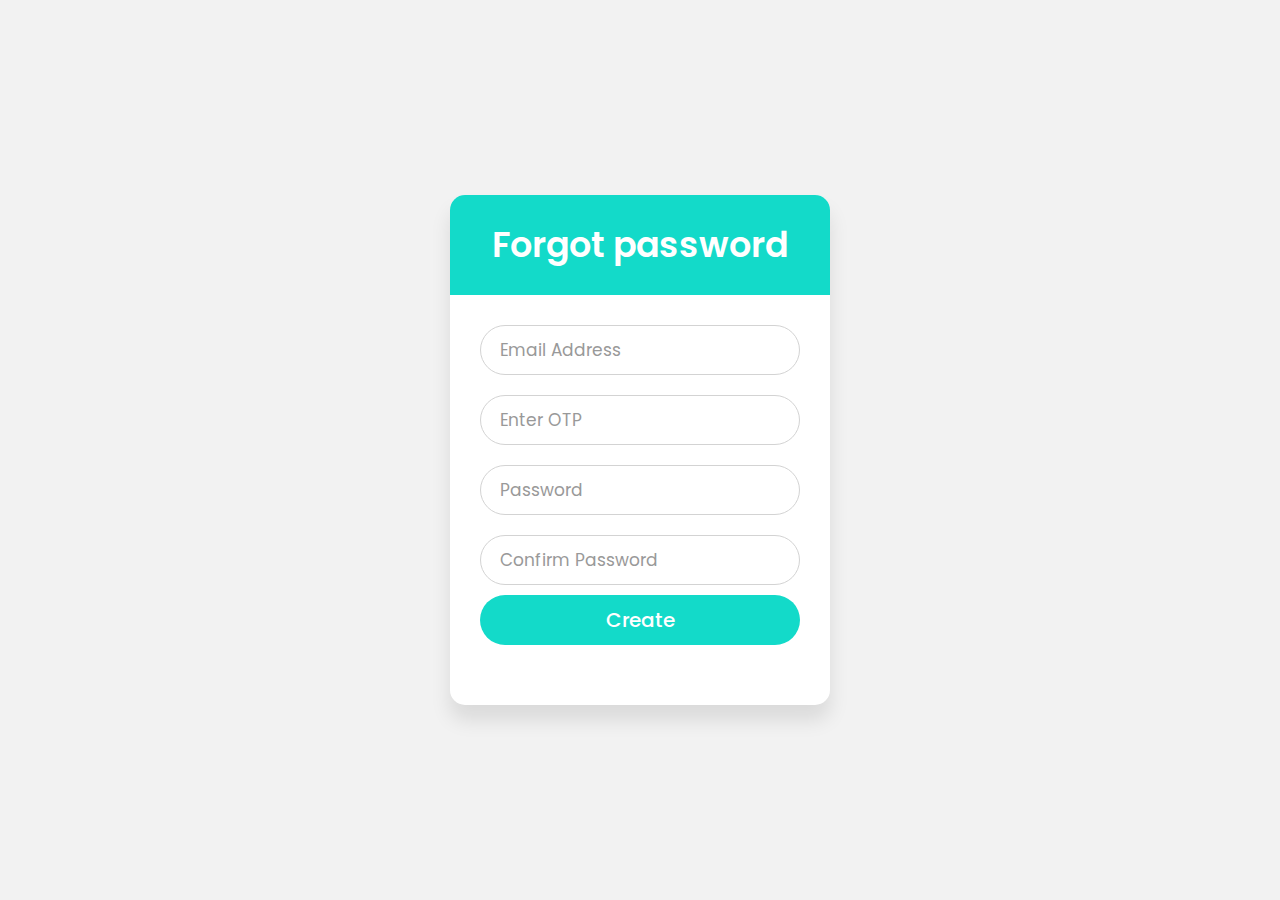
<file: forgot.html>
<!DOCTYPE html>
<html lang="en" dir="ltr">
  <head>
    <meta charset="utf-8">
    <link rel="stylesheet" href="forgot.css">
  </head>
  <body>
    <div class="wrapper">
      <div class="title">Forgot password</div>
      <form action="#">
        <div class="field">
          <input type="text" required>
          <label>Email Address</label>
        </div>
        <div class="field">
            <input type="password" required>
            <label>Enter OTP</label>
          </div>
        <div class="field">
          <input type="password" required>
          <label>Password</label>
        </div>
        <div class="field">
            <input type="password" required>
            <label>Confirm Password</label>
        </div>
        <div class="field">
          <input type="submit" value="Create">
        </div>
      </form>
    </div>
  </body>
</html>
</file>
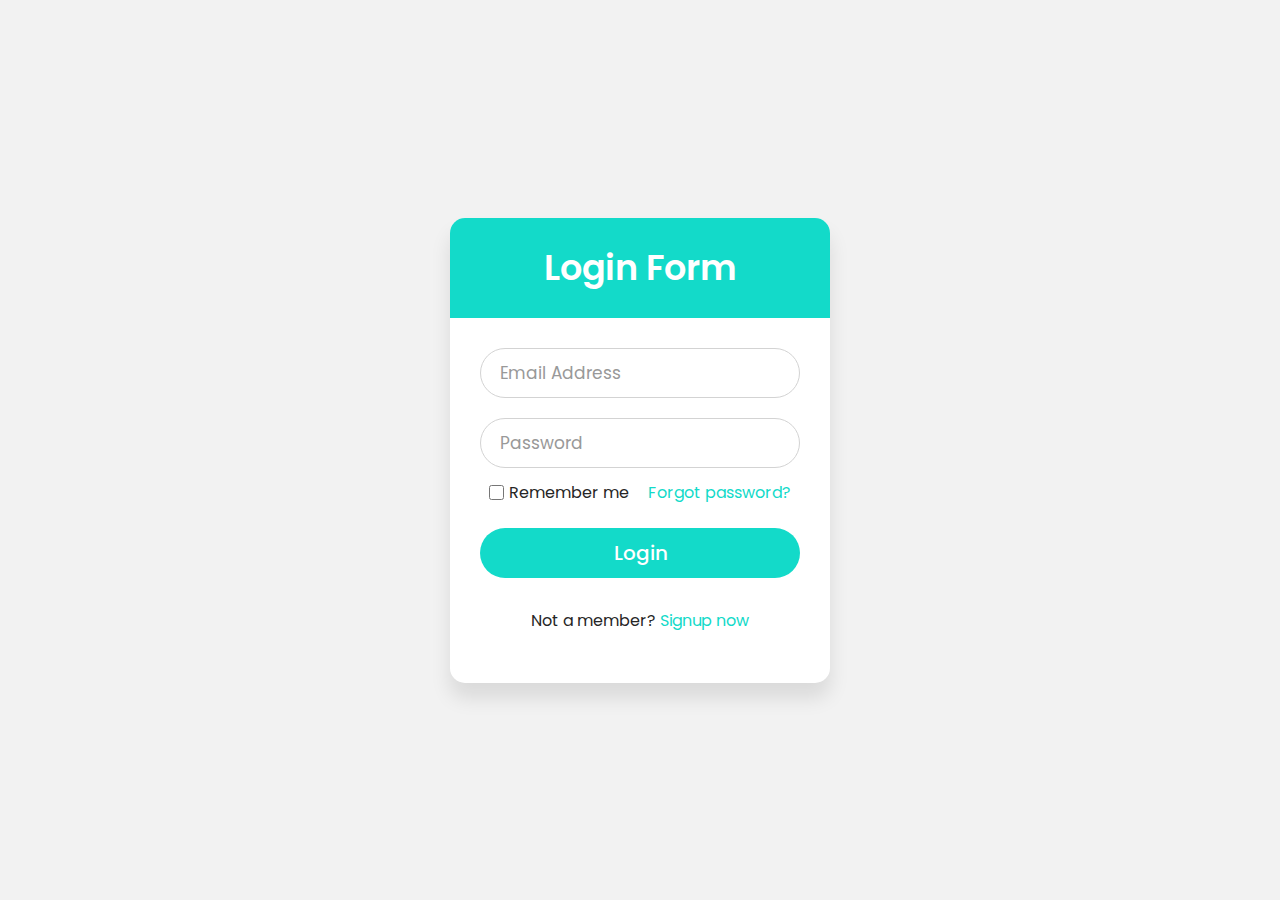
<file: login.html>
<!DOCTYPE html>
<html lang="en" dir="ltr">
  <head>
    <meta charset="utf-8">
    <link rel="stylesheet" href="login.css">
  </head>
  <body>
    <div class="wrapper">
      <div class="title">Login Form</div>
      <form action="#">
        <div class="field">
          <input type="text" required>
          <label>Email Address</label>
        </div>
        <div class="field">
          <input type="password" required>
          <label>Password</label>
        </div>
        <div class="content">
          <div class="checkbox">
            <input type="checkbox" id="remember-me">
            <label for="remember-me">Remember me</label>
          </div>
          <div class="pass-link"><a href="forgot.html">Forgot password?</a></div>
        </div>
        <div class="field">
          <input type="submit" value="Login">
        </div>
        <div class="signup-link">Not a member? <a href="signuppage.html">Signup now</a></div>
      </form>
    </div>
  </body>
</html>
</file>
<file: forgot.css>
@import url("https://fonts.googleapis.com/css2?family=Poppins:wght@200;300;400;500;600;700&display=swap");
* {
  margin: 0;
  padding: 0;
  box-sizing: border-box;
  font-family: "Poppins", sans-serif;
}
html,
body {
  display: grid;
  height: 100%;
  width: 100%;
  place-items: center;
  background: #f2f2f2;
}
::selection {
  background: #13dac9;
  color: #fff;
}
.wrapper {
  width: 380px;
  background: #fff;
  border-radius: 15px;
  box-shadow: 0px 15px 20px rgba(0, 0, 0, 0.1);
}
.wrapper .title {
  font-size: 35px;
  font-weight: 600;
  text-align: center;
  line-height: 100px;
  color: #fff;
  user-select: none;
  border-radius: 15px 15px 0 0;
  background: linear-gradient(-135deg, #13dac9, #13dac9);
}
.wrapper form {
  padding: 10px 30px 50px 30px;
}
.wrapper form .field {
  height: 50px;
  width: 100%;
  margin-top: 20px;
  position: relative;
}
.wrapper form .field input {
  height: 100%;
  width: 100%;
  outline: none;
  font-size: 17px;
  padding-left: 20px;
  border: 1px solid lightgrey;
  border-radius: 25px;
  transition: all 0.3s ease;
}
.wrapper form .field input:focus,
form .field input:valid {
  border-color: #13dac9;
}
.wrapper form .field label {
  position: absolute;
  top: 50%;
  left: 20px;
  color: #999999;
  font-weight: 400;
  font-size: 17px;
  pointer-events: none;
  transform: translateY(-50%);
  transition: all 0.3s ease;
}
form .field input:focus ~ label,
form .field input:valid ~ label {
  top: 0%;
  font-size: 16px;
  color: #13dac9;
  background: #fff;
  transform: translateY(-50%);
}
form .content {
  display: flex;
  width: 100%;
  height: 50px;
  font-size: 16px;
  align-items: center;
  justify-content: space-around;
}
form .content .checkbox {
  display: flex;
  align-items: center;
  justify-content: center;
}
form .content input {
  width: 15px;
  height: 15px;
  background: #13dac9;
}
form .content label {
  color: #262626;
  user-select: none;
  padding-left: 5px;
}
form .content .pass-link {
  color: "";
}
form .field input[type="submit"] {
  color: #fff;
  border: none;
  padding-left: 0;
  margin-top: -10px;
  font-size: 20px;
  font-weight: 500;
  cursor: pointer;
  background: linear-gradient(-135deg, #13dac9, #13dac9);
  transition: all 0.3s ease;
}
form .field input[type="Create"]:active {
  transform: scale(0.95);
}
</file>
<file: login.css>
@import url("https://fonts.googleapis.com/css2?family=Poppins:wght@200;300;400;500;600;700&display=swap");
* {
  margin: 0;
  padding: 0;
  box-sizing: border-box;
  font-family: "Poppins", sans-serif;
}
html,
body {
  display: grid;
  height: 100%;
  width: 100%;
  place-items: center;
  background: #f2f2f2;
}
::selection {
  background: #13dac9;
  color: #fff;
}
.wrapper {
  width: 380px;
  background: #fff;
  border-radius: 15px;
  box-shadow: 0px 15px 20px rgba(0, 0, 0, 0.1);
}
.wrapper .title {
  font-size: 35px;
  font-weight: 600;
  text-align: center;
  line-height: 100px;
  color: #fff;
  user-select: none;
  border-radius: 15px 15px 0 0;
  background: linear-gradient(-135deg, #13dac9, #13dac9);
}
.wrapper form {
  padding: 10px 30px 50px 30px;
}
.wrapper form .field {
  height: 50px;
  width: 100%;
  margin-top: 20px;
  position: relative;
}
.wrapper form .field input {
  height: 100%;
  width: 100%;
  outline: none;
  font-size: 17px;
  padding-left: 20px;
  border: 1px solid lightgrey;
  border-radius: 25px;
  transition: all 0.3s ease;
}
.wrapper form .field input:focus,
form .field input:valid {
  border-color: #13dac9;
}
.wrapper form .field label {
  position: absolute;
  top: 50%;
  left: 20px;
  color: #999999;
  font-weight: 400;
  font-size: 17px;
  pointer-events: none;
  transform: translateY(-50%);
  transition: all 0.3s ease;
}
form .field input:focus ~ label,
form .field input:valid ~ label {
  top: 0%;
  font-size: 16px;
  color: #13dac9;
  background: #fff;
  transform: translateY(-50%);
}
form .content {
  display: flex;
  width: 100%;
  height: 50px;
  font-size: 16px;
  align-items: center;
  justify-content: space-around;
}
form .content .checkbox {
  display: flex;
  align-items: center;
  justify-content: center;
}
form .content input {
  width: 15px;
  height: 15px;
  background: #13dac9;
}
form .content label {
  color: #262626;
  user-select: none;
  padding-left: 5px;
}
form .content .pass-link {
  color: "";
}
form .field input[type="submit"] {
  color: #fff;
  border: none;
  padding-left: 0;
  margin-top: -10px;
  font-size: 20px;
  font-weight: 500;
  cursor: pointer;
  background: linear-gradient(-135deg, #13dac9, #13dac9);
  transition: all 0.3s ease;
}
form .field input[type="submit"]:active {
  transform: scale(0.95);
}
form .signup-link {
  color: #262626;
  margin-top: 20px;
  text-align: center;
}
form .pass-link a,
form .signup-link a {
  color: #13dac9;
  text-decoration: none;
}
form .pass-link a:hover,
form .signup-link a:hover {
  text-decoration: underline;
}
</file>
